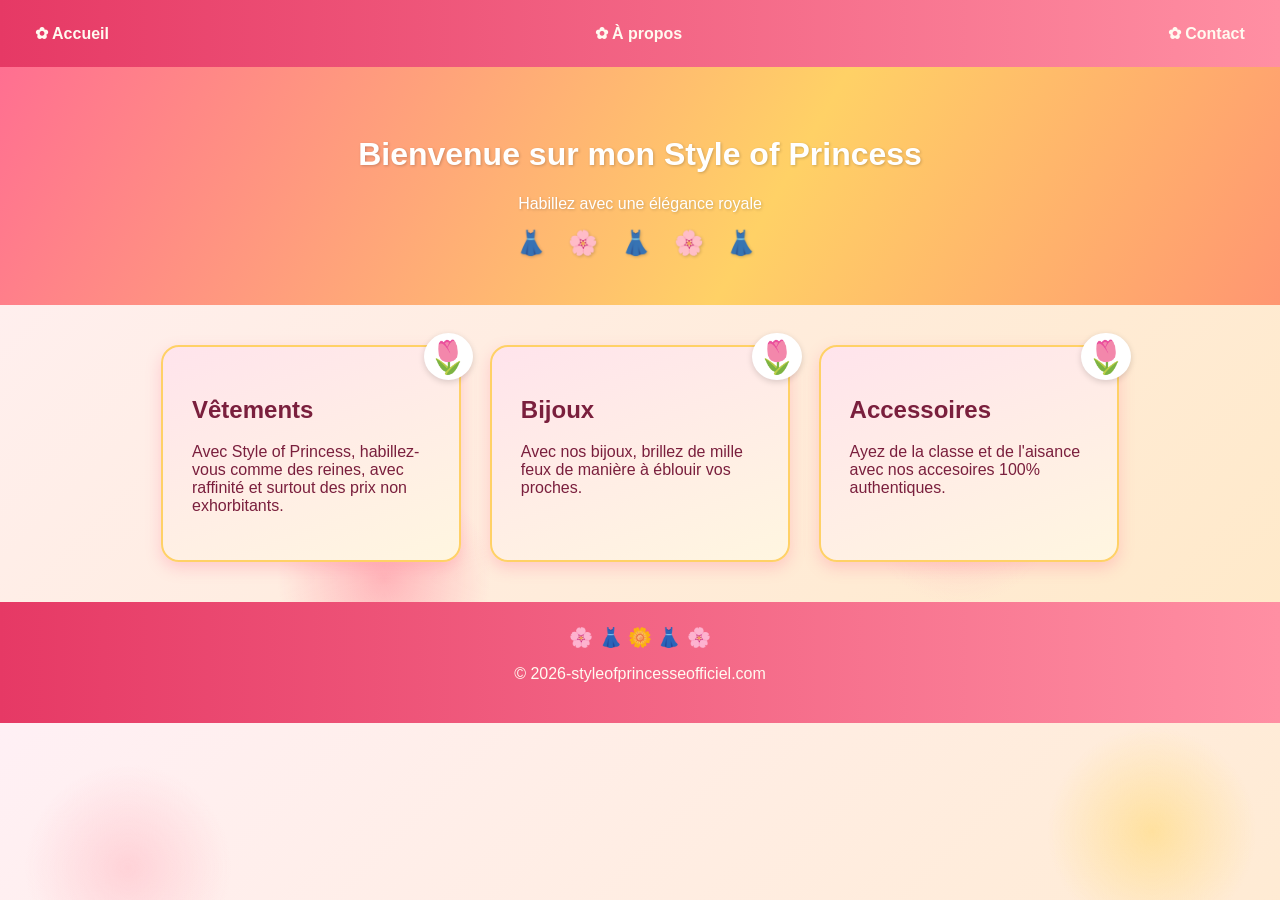
<file: index.html>
<!DOCTYPE html>
<html lang="fr">
<head>
<meta charset="UTF-8">
<meta name="viewport" content="width=device-width, initial-scale=1.0">
<title>Accueil - Style of Princess</title>
<link rel="stylesheet" href="style.css">
</head>
<body>

<nav>
  <a href="index.html">Accueil</a>
  <a href="about.html">À propos</a>
  <a href="contact.html">Contact</a>
</nav>

<header>
  <h1>Bienvenue sur mon Style of Princess</h1>
  <p>Habillez avec une élégance royale</p>
</header>

<div class="container">
  <div class="card">
    <h2>Vêtements</h2>
    <p>Avec Style of Princess, habillez-vous comme des reines, avec raffinité et surtout  des prix non exhorbitants.</p>
  </div>
  <div class="card">
    <h2>Bijoux</h2>
    <p>Avec nos bijoux, brillez de mille feux de manière à éblouir vos proches.</p>
  </div>
  <div class="card">
    <h2>Accessoires</h2>
    <p>Ayez de la classe et de l'aisance avec nos accesoires 100% authentiques.</p>
  </div>
</div>

<footer>
  <p>&copy; 2026-styleofprincesseofficiel.com</p>
</footer>

</body>
</html>
</file>
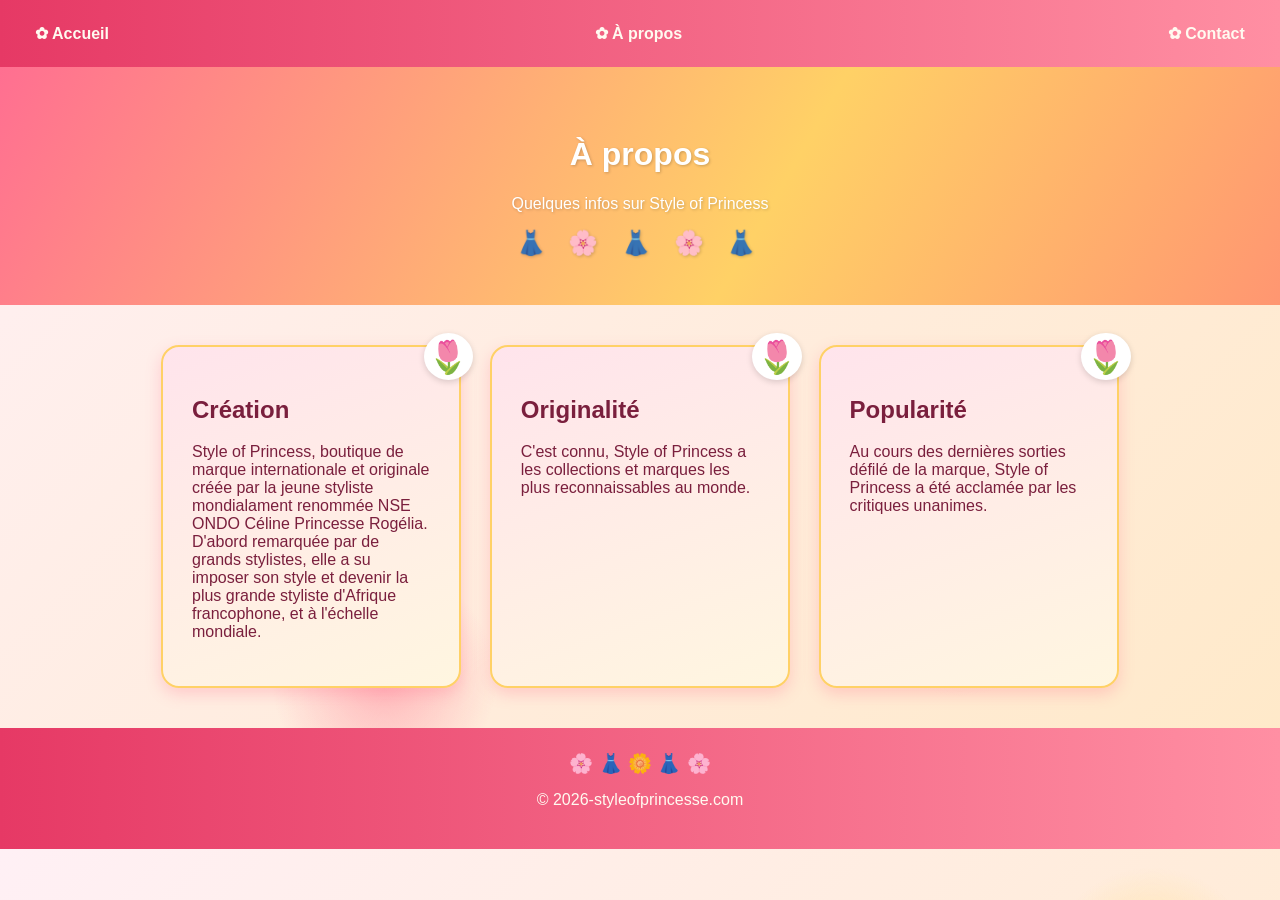
<file: about.html>
<!DOCTYPE html>
<html lang="fr">
<head>
<meta charset="UTF-8">
<meta name="viewport" content="width=device-width, initial-scale=1.0">
<title>À propos - Style of Princess</title>
<link rel="stylesheet" href="style.css">
</head>
<body>

<nav>
  <a href="index.html">Accueil</a>
  <a href="about.html">À propos</a>
  <a href="contact.html">Contact</a>
</nav>

<header>
  <h1>À propos</h1>
  <p>Quelques infos sur Style of Princess</p>
</header>

<div class="container">
  <div class="card">
    <h2>Création</h2>
    <p>Style of Princess, boutique de marque internationale et originale créée par la jeune styliste mondialament renommée NSE ONDO Céline Princesse Rogélia. D'abord remarquée par de grands stylistes, elle a su imposer son style et devenir la plus grande styliste d'Afrique francophone, et à l'échelle mondiale.</p>
  </div>
  <div class="card">
    <h2>Originalité</h2>
    <p>C'est connu, Style of Princess a les collections et marques les plus reconnaissables au monde.</p>
  </div>
  <div class="card">
    <h2>Popularité</h2>
    <p>Au cours des dernières sorties défilé de la marque, Style of Princess a été acclamée par les critiques unanimes.</p>
  </div>
</div>

<footer>
  <p>&copy; 2026-styleofprincesse.com</p>
</footer>

</body>
</html>
</file>
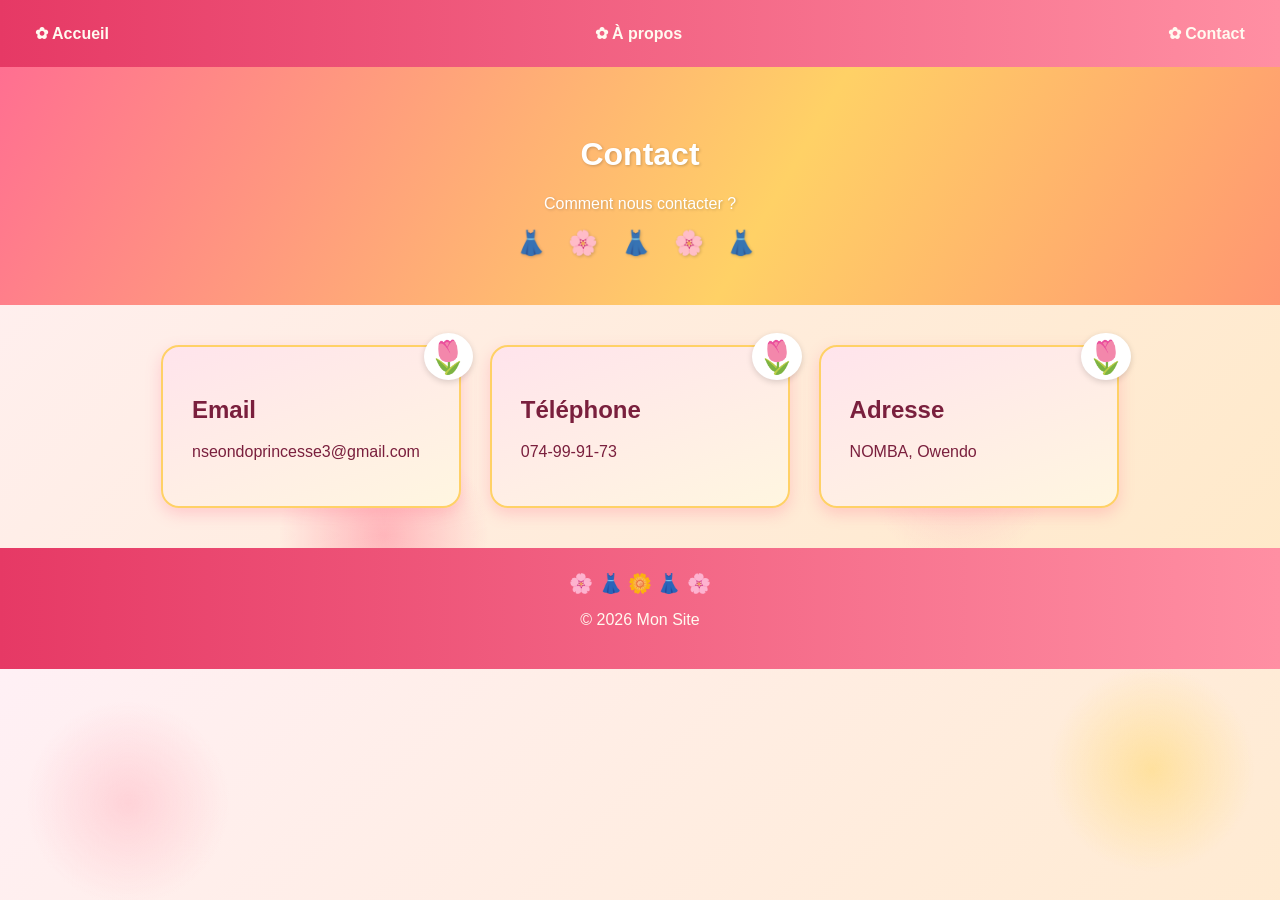
<file: contact.html>
<!DOCTYPE html>
<html lang="fr">
<head>
<meta charset="UTF-8">
<meta name="viewport" content="width=device-width, initial-scale=1.0">
<title>Contact - Mon Site</title>
<link rel="stylesheet" href="style.css">
</head>
<body>

<nav>
  <a href="index.html">Accueil</a>
  <a href="about.html">À propos</a>
  <a href="contact.html">Contact</a>
</nav>

<header>
  <h1>Contact</h1>
  <p>Comment nous contacter ?</p>
</header>

<div class="container">
  <div class="card">
    <h2>Email</h2>
    <p>nseondoprincesse3@gmail.com</p>
  </div>
  <div class="card">
    <h2>Téléphone</h2>
    <p>074-99-91-73</p>
  </div>
  <div class="card">
    <h2>Adresse</h2>
    <p>NOMBA, Owendo</p>
  </div>
</div>

<footer>
  <p>&copy; 2026 Mon Site</p>
</footer>

</body>
</html>
</file>
<file: style.css>
* {
  box-sizing: border-box;
}
body {
  margin: 0;
  font-family: 'Georgia', 'Arial', sans-serif;
  background: linear-gradient(135deg, #fff0f5 0%, #ffe9c7 100%);
  background-image:
    radial-gradient(circle at 10% 20%, rgba(255,182,193,0.5) 0%, transparent 8%),
    radial-gradient(circle at 90% 15%, rgba(255,214,102,0.5) 0%, transparent 8%),
    radial-gradient(circle at 30% 80%, rgba(255,99,132,0.4) 0%, transparent 10%),
    radial-gradient(circle at 75% 70%, rgba(255,182,193,0.5) 0%, transparent 9%),
    linear-gradient(135deg, #fff0f5 0%, #ffe9c7 100%);
  color: #6b1e3c;
}
nav {
  display: flex;
  flex-wrap: nowrap;
  justify-content: space-between;
  align-items: cente; 
  gap: 0.5;
  background: linear-gradient(90deg, #e63965, #ff8fa3);
  padding: 1rem;
  box-shadow: 0 2px 10px rgba(230,57,101,0.3);
}
nav a {
  color: #fffaf0;
  text-decoration: none;
  font-weight: bold;
  padding: 0.5rem 1.2rem;
  border-radius: 20px;
  transition: all 0.3s ease;
}
nav a::before {
  content: "✿ ";
}
nav a:hover {
  background: #ffd166;
  color: #6b1e3c;
  border-radius: 20px;
}
header {
  text-align: center;
  padding: 3rem 1rem;
  background: linear-gradient(120deg, #ff6f91, #ffd166 60%, #ff9671);
  color: #fff;
  position: relative;
  overflow: hidden;
  text-shadow: 1px 1px 3px rgba(0,0,0,0.2);
}
header::after {
  content: "👗 🌸 👗 🌸 👗";
  display: block;
  font-size: 1.5rem;
  margin-top: 0.8rem;
  letter-spacing: 0.5rem;
  opacity: 0.85;
}
.container {
  display: flex;
  flex-wrap: wrap;
  gap: 1.8rem;
  padding: 2.5rem;
  justify-content: center;
}
.card {
  background: linear-gradient(160deg, #ffe4ec, #fff6e0);
  color: #7a1f3d;
  flex: 1 1 250px;
  max-width: 300px;
  padding: 1.8rem;
  border-radius: 18px;
  box-shadow: 0 6px 15px rgba(255,99,132,0.25);
  border: 2px solid #ffd166;
  position: relative;
  transition: transform 0.25s ease, box-shadow 0.25s ease;
}
.card::before {
  content: "🌷";
  position: absolute;
  top: -14px;
  right: -14px;
  font-size: 2rem;
  background: #fff;
  border-radius: 50%;
  padding: 0.3rem;
  box-shadow: 0 2px 6px rgba(0,0,0,0.15);
}
.card:hover {
  transform: translateY(-6px) scale(1.02);
  box-shadow: 0 10px 22px rgba(230,57,101,0.35);
}
footer {
  text-align: center;
  padding: 1.5rem;
  background: linear-gradient(90deg, #e63965, #ff8fa3);
  color: #fffaf0;
}
footer::before {
  content: "🌸 👗 🌼 👗 🌸";
  display: block;
  font-size: 1.2rem;
  margin-bottom: 0.5rem;
  opacity: 0.9;
}
</file>
